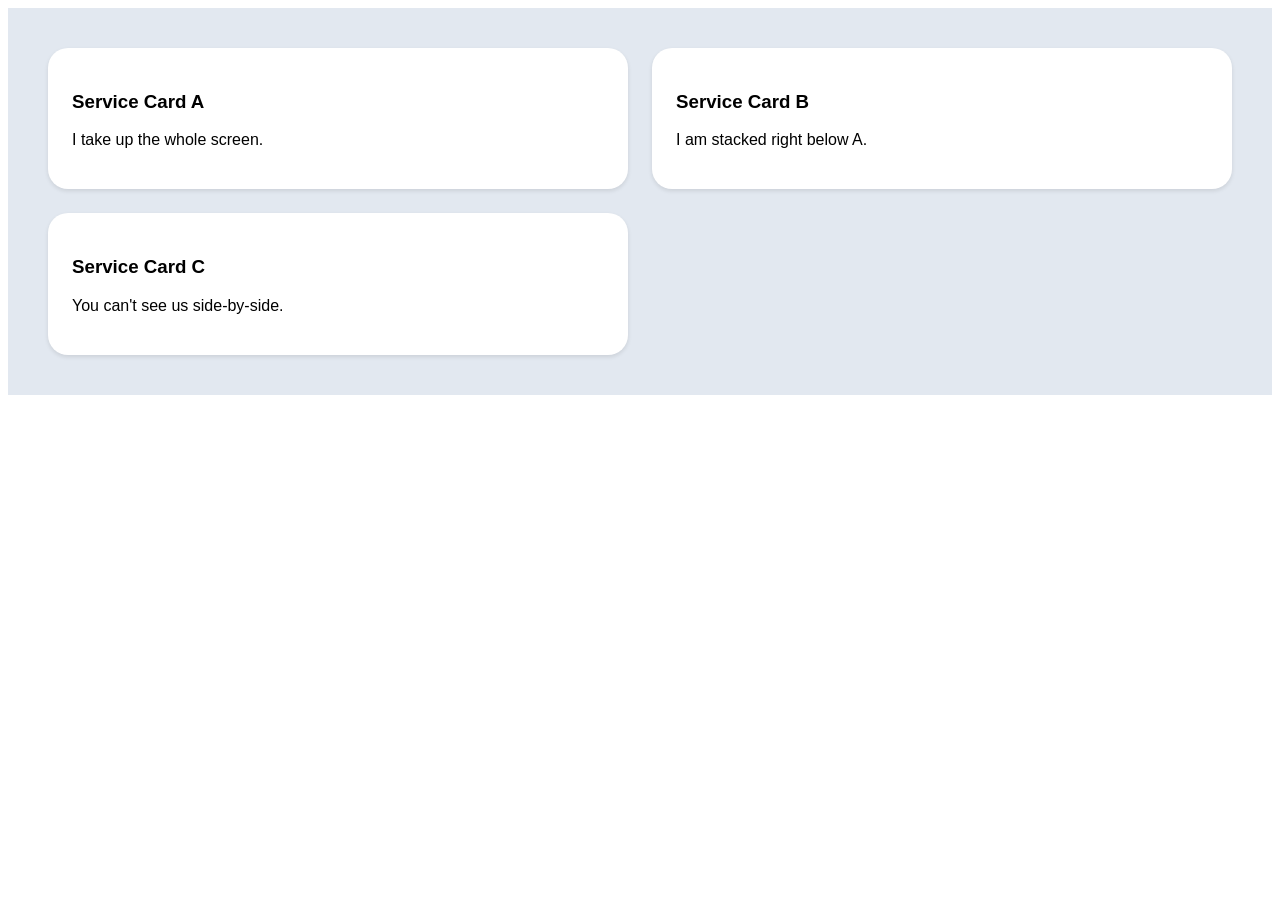
<file: test.html>
<!DOCTYPE html>
<html>
    <head>
        <title>testing</title>
        <link rel = "stylesheet" href = "test.css">
    </head>

    <body>
        <div class = "preview-grid">
            <div class = "card"><h3>Service Card A</h3><p>I take up the whole screen.</p></div>
            <div class = "card"><h3>Service Card B</h3><p>I am stacked right below A.</p></div>
            <div class = "card"><h3>Service Card C</h3><p>You can't see us side-by-side.</p></div>
        </div>
    </body>
</html>
</file>
<file: test.css>
.preview-grid {
    display: grid;
    grid-template-columns: repeat(auto-fit, minmax(500px, 2fr));    gap: 24px;
    padding: 40px;
    background: #e2e8f0;
}

.card {
    background: white;
    padding: 24px;
    border-radius: 20px;
    box-shadow: 0 2px 4px rgba(0, 0, 0, 0.1);
    font-family: sans-serif;
}
</file>
